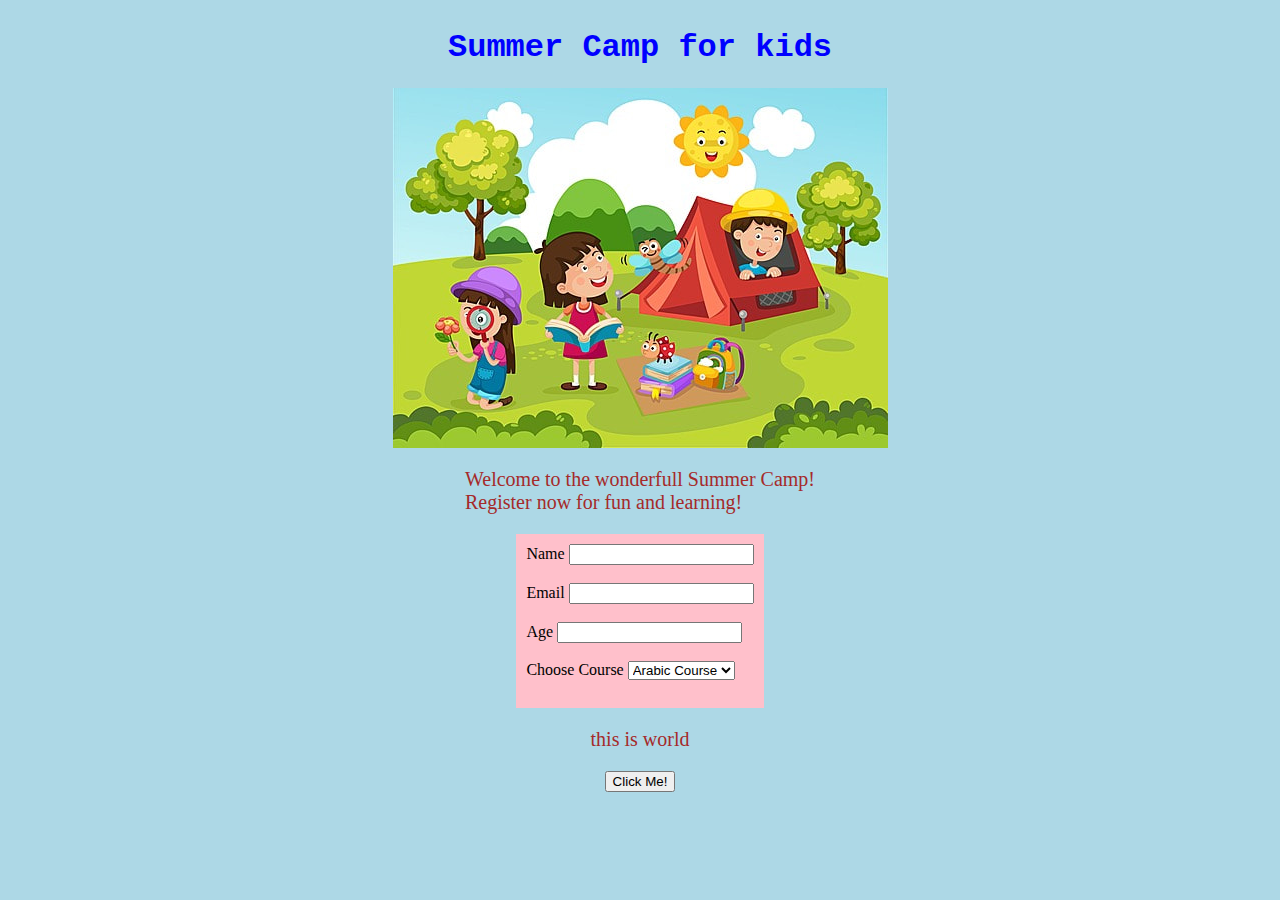
<file: index.html>
<!DOCTYPE html>
<html>

<head>
    <title>Summer Camp</title>
    <link rel="stylesheet" href="index.css">
</head>

<body>
    <h1 id="heading">Summer Camp for kids</h1>

    <img src="images/summer_camp.jpg">
    <p >Welcome to the wonderfull Summer Camp! <br>
        Register now for fun and learning!</p>

    <form class="form-style">
        <label>Name</label>
        <input type="text"><br><br>
        <label>Email</label>
        <input type="email"><br><br>
        <label>Age</label>
        <input type="number"><br><br>
        <label>Choose Course</label>
        <select>
            <option value="ArabicCourse">Arabic Course</option>
            <option value="ArtCourse">Art Course</option>
        </select> <br><br>
    
   
    
    </form>
    <p id="pcolor">this is world</p>
    <button onclick="changeColor()">Click Me!</button>





</body>

    <script scr="index.js"></script>

</html>
</file>
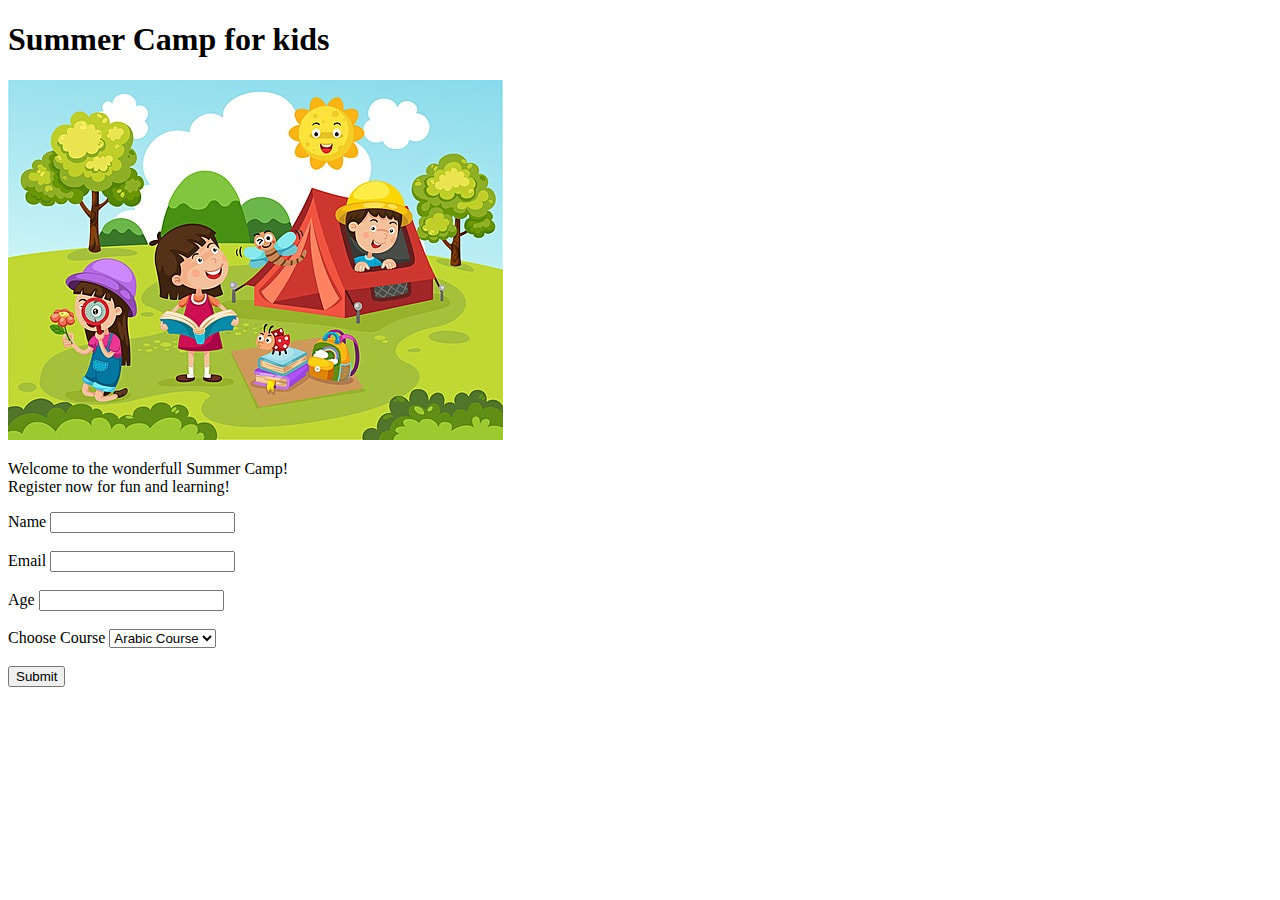
<file: yousr/index.html>
<!DOCTYPE html>
<html>

<head>
    <title>Summer Camp</title>
</head>

<body>
    <h1>Summer Camp for kids</h1>

    <img src="images/summer_camp.jpg">
    <p>Welcome to the wonderfull Summer Camp! <br>
        Register now for fun and learning!</p>

    <form>
        <label>Name</label>
        <input type="text"><br><br>
        <label>Email</label>
        <input type="email"><br><br>
        <label>Age</label>
        <input type="number"><br><br>
        <label>Choose Course</label>
        <select>
            <option value="ArabicCourse">Arabic Course</option>
            <option value="ArtCourse">Art Course</option>
        </select> <br><br>
        <button type="button">Submit</button>
    </form>


</body>



</html>
</file>
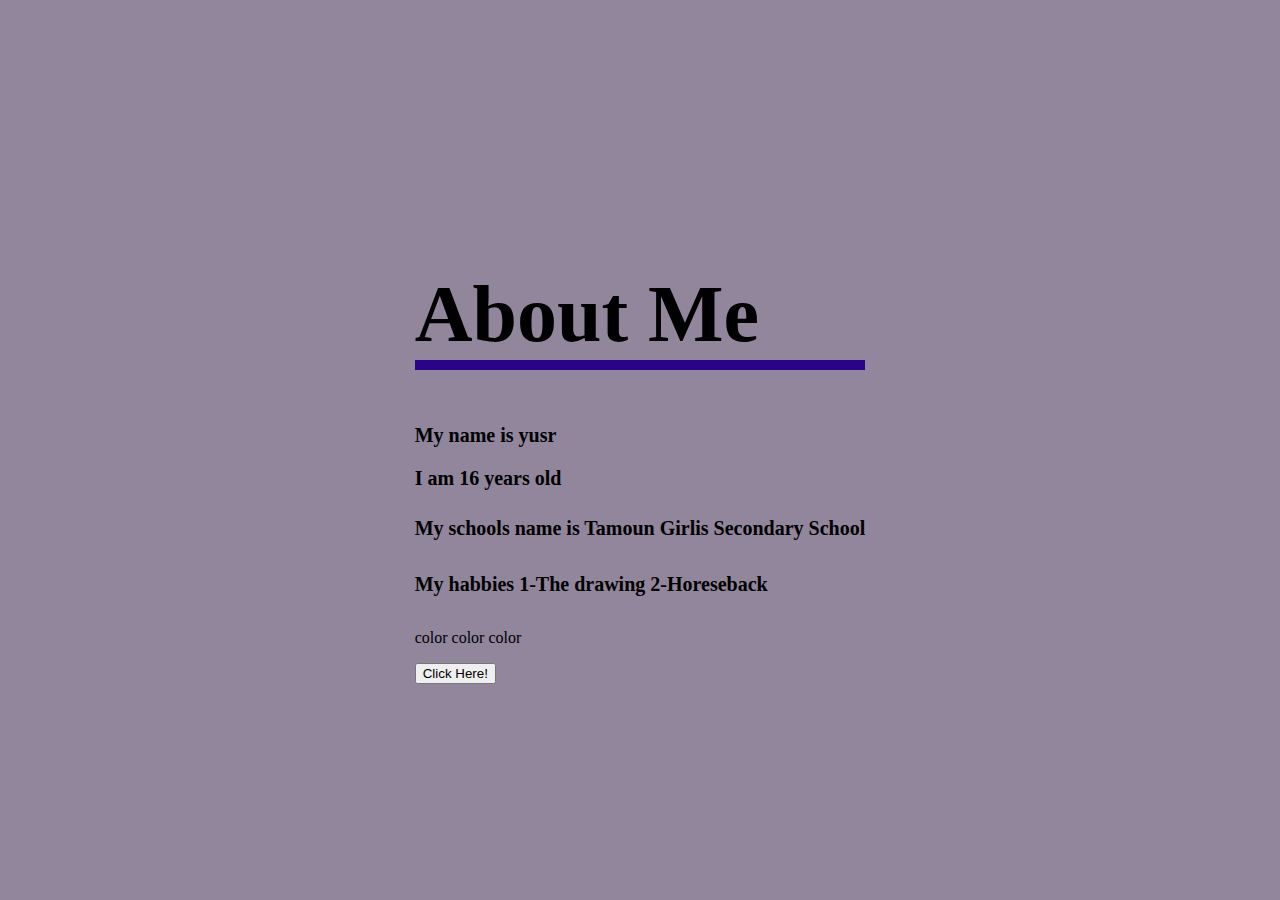
<file: about.html>
<!DOCTYPE html>
<html>

<head>

<title>About Me</title>
  <style>
    
body{ h1{color: rgb(0, 0, 0); font-size: 80px; border-bottom: rgb(43, 3, 137) 10px solid;}
h2{color: black; font-size: 20px;}
h3{color: black; font-size: 20px;} 
h4{color: black(111, 42, 176); font-size: 20px;}
h5{color: black; font-size: 20px;}
background-color: rgb(145, 134, 156);


display: flex;
      justify-content: center; /* أفقيًا */
      align-items: center;     /* عموديًا */
      height: 100vh;           /* ارتفاع الشاشة بالكامل */
      margin: 0;
      flex-direction: column;  /* ترتيب عمودي */



}
 
</style>


</head>
<body>
    <header>
        </header>
<main>
    <section>
<h1>About Me</h1>
</section>
<section>
<h2>My name is yusr</h1>
</section>
<h3>I am 16 years old </h2>
<section>
<h4>My schools name is Tamoun Girlis Secondary School</h3>
</section>
<section>
<h5>My habbies
     1-The drawing
     2-Horeseback 
</section>
<p id="pcolor"> color color color </p>
<button onclick="changeColor11()">Click Here!</button>
</main>


<script src="index.js"></script>
</body>





</html>
</file>
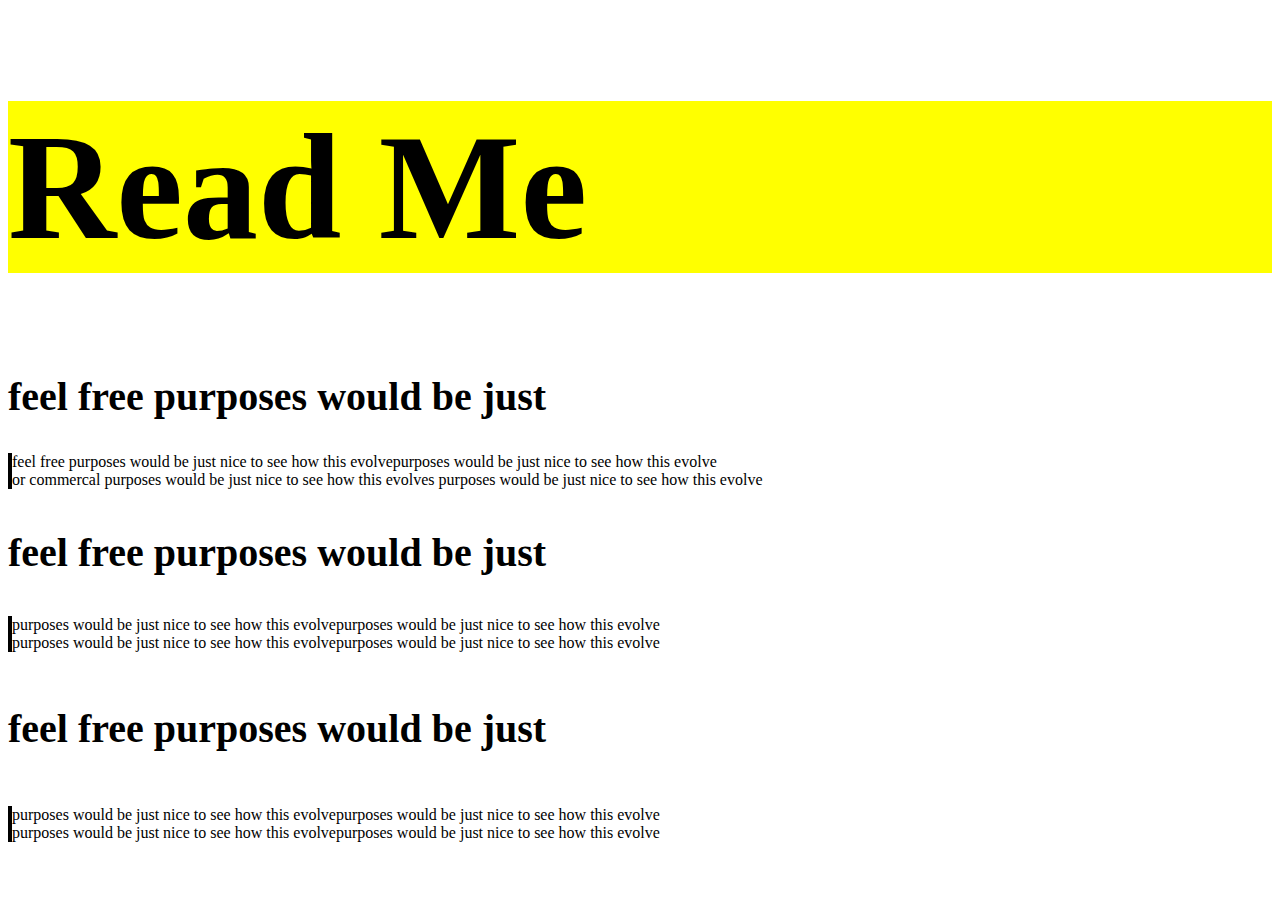
<file: yusr.html>
<!DOCTYPE html>
<html>
<head>

    <title>Read Me</title>

<style>
    body{h1{color:black; font-size: 150px; background-color:yellow ;    }
        h2{font-size: 40px;}
        h3{font-size: 40px;}
        h4{font-size: 40px;}
        p{border-left:black 4px solid;}
         


 
    }
















</style>


<body>
 
<h1>
Read Me</h1>
 
<h2> feel free purposes would be just </h2>



<P>
    feel free purposes would be just nice to see how this evolvepurposes would be just nice to see how this evolve <br>
     or commercal purposes would be just nice to see how this evolves purposes would be just nice to see how this evolve </P>


<h3> feel free purposes would be just</h3>
<p>
purposes would be just nice to see how this evolvepurposes would be just nice to see how this evolve<br>
purposes would be just nice to see how this evolvepurposes would be just nice to see how this evolve</p>

<h4>feel free purposes would be just</h4>
<P> 

purposes would be just nice to see how this evolvepurposes would be just nice to see how this evolve<br>
purposes would be just nice to see how this evolvepurposes would be just nice to see how this evolve</P>


</body>










</head>










</html>
</file>
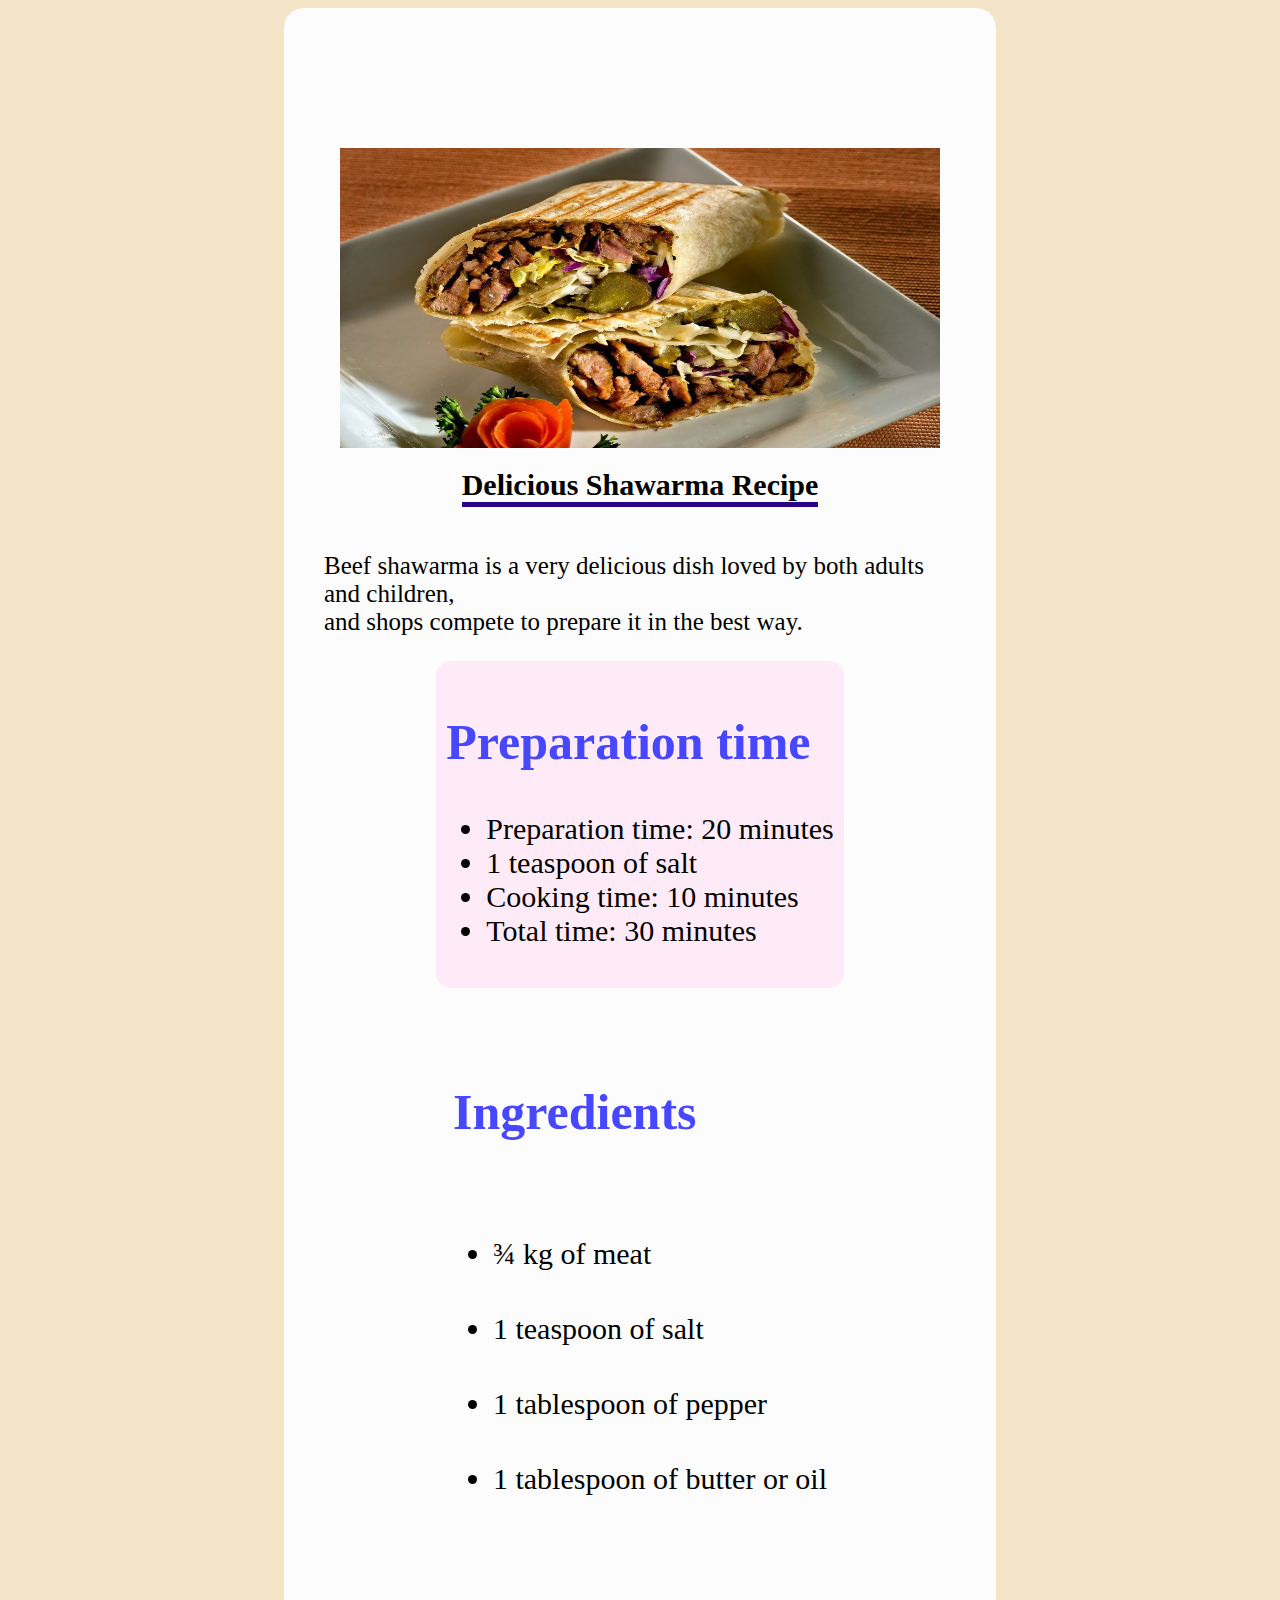
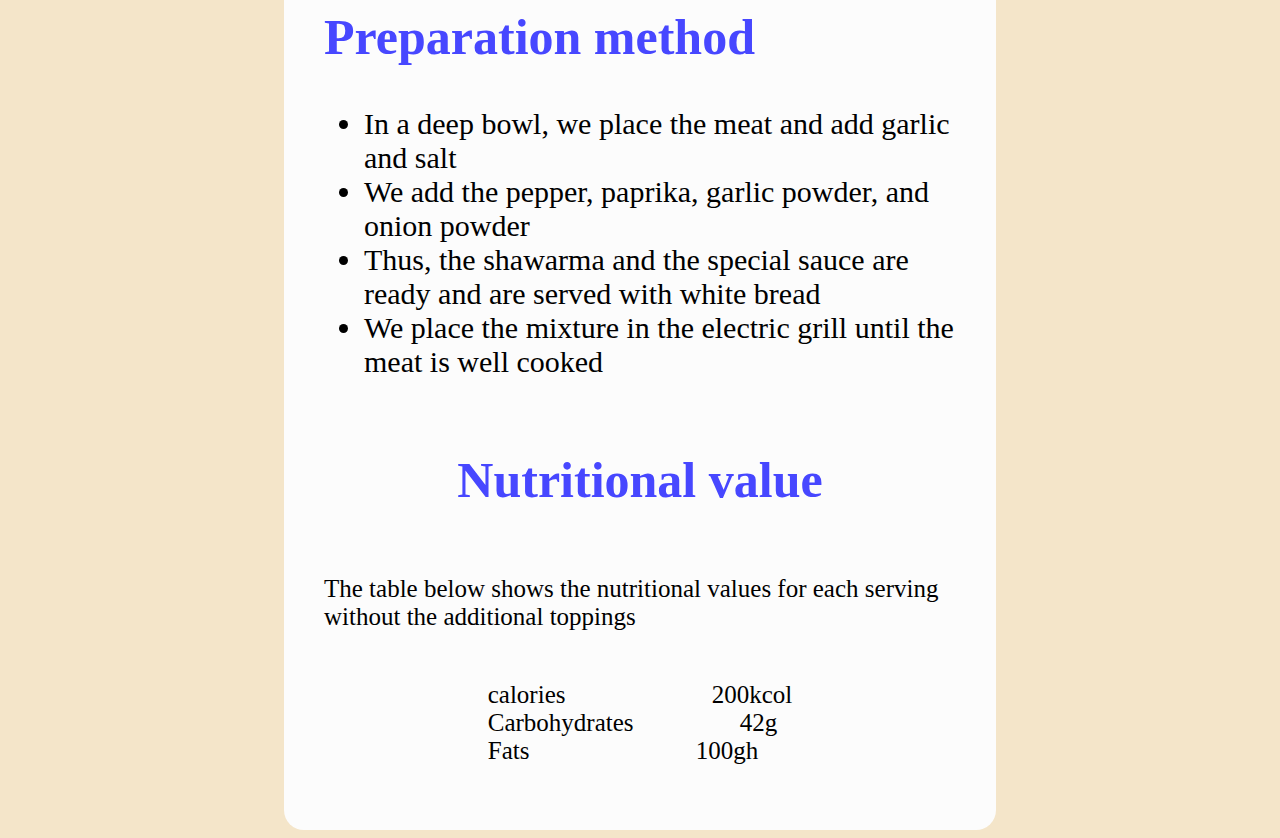
<file: yusr4.html>
<!DOCTYPE html>
<html>

<head>


<title>Shawarma</title>

</head>

 <style>


body{
    background-color: rgb(244, 229, 201);
    display: flex;
      justify-content: center; /* أفقيًا */
      align-items: center;     /* عموديًا */
     /* ترتيب عمودي */
}

h1{font-size: 30px; border-bottom: rgb(43, 3, 137) 5px solid; margin-top: 20px; }
h2{color: rgb(71, 71, 255); font-size: 50px;}
ul{ font-size: 30px;}
li{font-size: 30px;}

img{  width: 600px; height:300px; padding-top:100px;  }
p{font-size: 25px;}
.Preparation-time{
    background-color: rgb(255, 235, 247);
    padding: 10px;
    border-radius: 15px;
}
.ingredients {
    margin: 20px 0;
    line-height: 2.5;
}
.container{
    width: 50%;
    background-color: rgb(252, 252, 252);
    margin: auto;
    border-radius: 20px;
    padding: 40px;
  display: flex;
      justify-content: center; /* أفقيًا */
      align-items: center;     /* عموديًا */
     margin: 0;
      flex-direction: column; 
    }   
 </style>


<body>
<div class="container"> 
    <img src="images/SHAWARMA.jpg">
    <h1>Delicious Shawarma Recipe</h1>
        
    <p>
    Beef shawarma is a very delicious dish loved by both adults and children,<br>
    and shops compete to prepare it in the best way.</p>
    
  
    <div class="Preparation-time">
        <h2>Preparation time</h2>
            <ul>
                <li> Preparation time: 20 minutes</li>
                <li>1 teaspoon of salt</li>
                <li>Cooking time: 10 minutes</li>
                <li>Total time: 30 minutes</li>
            </ul>
    </div>
  
  
    <div class="ingredients">
        <h2 class="ingredient-title">Ingredients</h2>
        <ul>
            <li> ¾ kg of meat</li>
            <li>1 teaspoon of salt</li>
            <li>1 tablespoon of pepper</li>
            <li>1 tablespoon of butter or oil</li>
        </ul>
    </div>



  <div>
        <h2> Preparation method </h2>
        <ul> 
            <li>In a deep bowl, we place the meat and add garlic and salt </li> 
            <li>We add the pepper, paprika, garlic powder, and onion powder </li> 
            <li>Thus, the shawarma and the special sauce are ready and are served with white bread </li> 
            <li> We place the mixture in the electric grill until the meat is well cooked </li> 
        </ul>
  </div>
    


    <h2>Nutritional value</h2>

    <p>
    The table below shows the nutritional values for each serving without the additional toppings
    </p>

    <p>
    calories <span style="margin-right: 140px "></span>                    200kcol <br>
    Carbohydrates <span style="margin-right: 100px "></span>                42g<br>
    Fats <span style="margin-right: 160px "></span>                          100gh<br>
    </p>

</div>



</body>


</html>
</file>
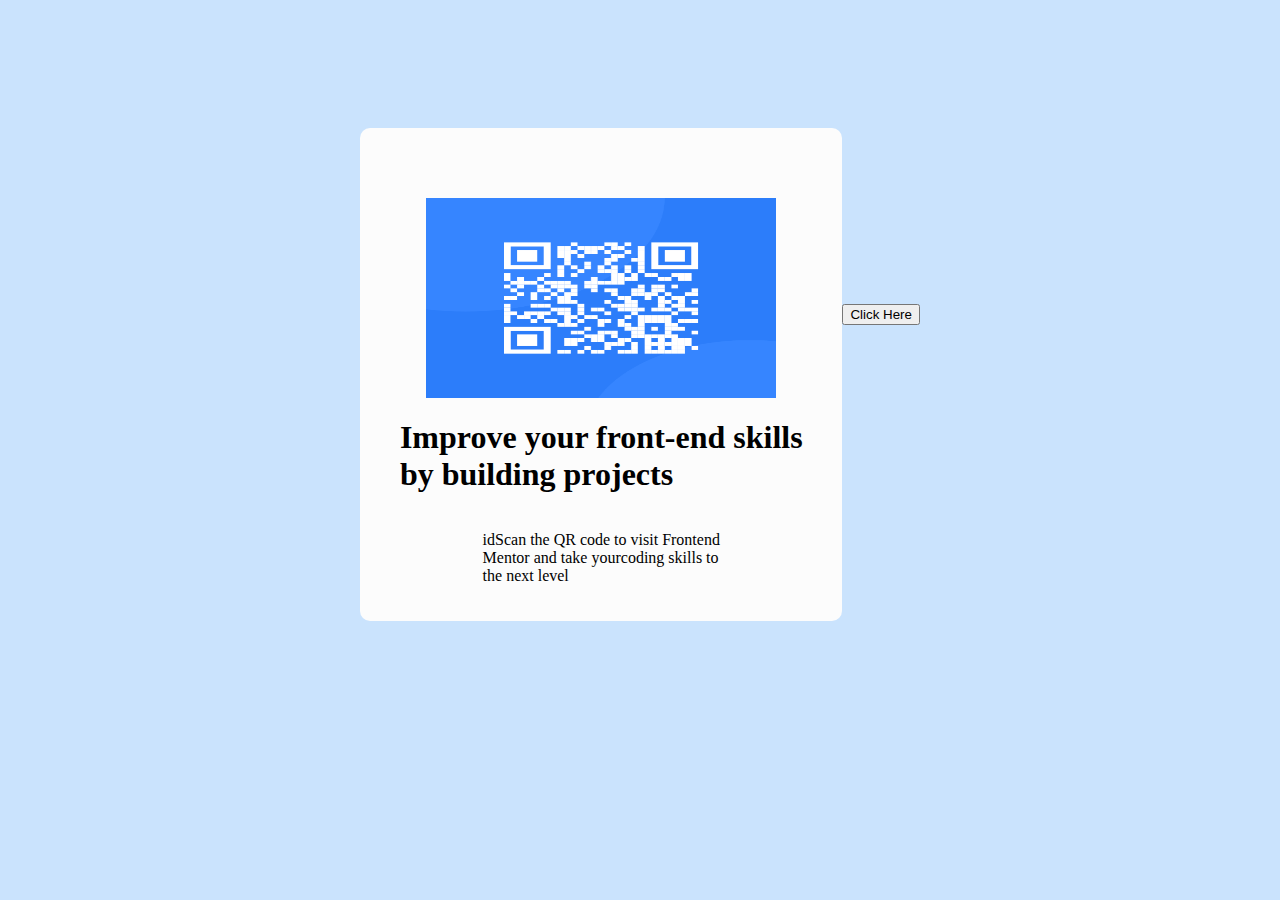
<file: yusr5.html>
<!DOCTYPE html>
<html>
<head>
<title>CSS and Html </title>

<style>
body{background-color: rgb(202, 227, 253);
      display: flex;
      justify-content: center; /* أفقيًا */
      align-items: center;     /* عموديًا */
     /* ترتيب عمودي */


    }
    
        img{  width: 350px; height:200px; padding-top:50px;  }

.container{
    width: 35%;
    background-color: rgb(252, 252, 252);
    margin-top: 120px;

    border-radius: 10px;
     padding: 20px;
     display: flex;
      justify-content: center; /* أفقيًا */
      align-items: center;     /* عموديًا */

      flex-direction: column; 
  }   


</style>


</head>


<body>

    <div class="container"> 
      <img src="qrcde.png" alt="its a qr code">
      <h1>Improve your front-end skills <br>
         by building projects </h1>
      
          <p id="p1"> idScan the QR code to visit Frontend<br>
          Mentor and take yourcoding skills to <br>
          the next level
           </p>

    </div>

   <button onclick="hellofunction()">Click Here</button>  
   <p id="text"></p>
</file>
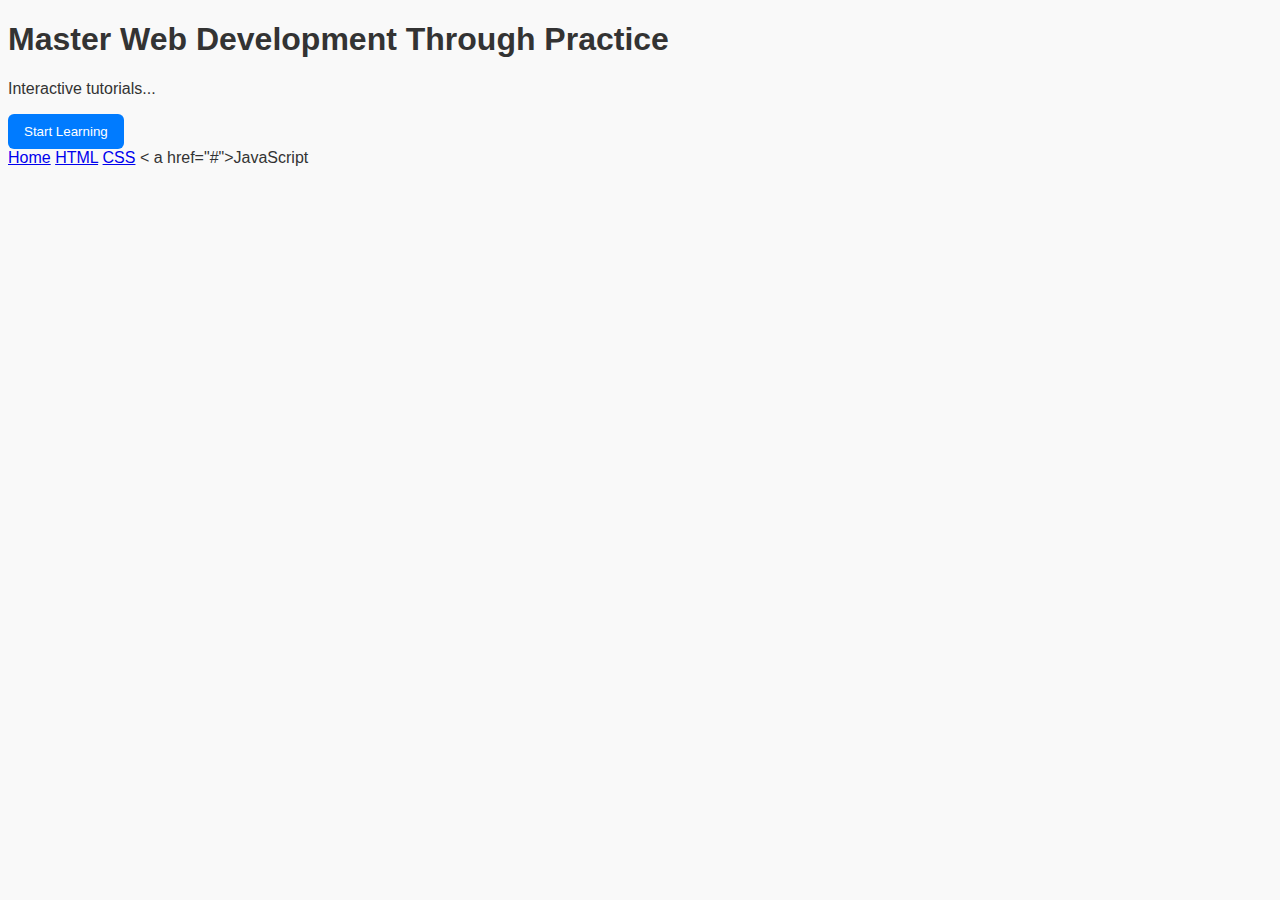
<file: project/index project.html>
<!DOCTYPE html>
<html>
    <head>
        <title>project</title>
        <style>
      body {
          font-family: 'Segoe UI', sans-serif;
          background-color: #f9f9f9;
         color: #333;
         }

     button { 
            background-color: #007bff;
  color: white;
  padding: 10px 16px;
  border: none;
  border-radius: 6px;
        }

     .card {
  background-color: white;
  padding: 20px;
  border-radius: 12px;
  box-shadow: 0 4px 10px rgba(0,0,0,0.1);
     }





        </style>
    </head>

    <body>
        <h1>Master Web Development Through Practice</h1>
         <p>Interactive tutorials...</p>
        <button>Start Learning</button>
            <nav>
               <a href="#">Home</a>
                 <a href="#">HTML</a>
                <a href="#">CSS</a>
     <           a href="#">JavaScript</a>
            </nav>
    </body>
</html>
</file>
<file: index.css>
body{
    background-color: lightblue;
    display: flex;
    align-items: center;  
    flex-direction: column;  /* stack children vertically (optional) */
}
h1{
    color:blue;
    font-family: "Lucida Console", "Courier New", monospace;
}
p{
    color:brown;
    font-size: 20px;
}
form{
    background-color: pink;
    padding: 10px;
}
</file>
